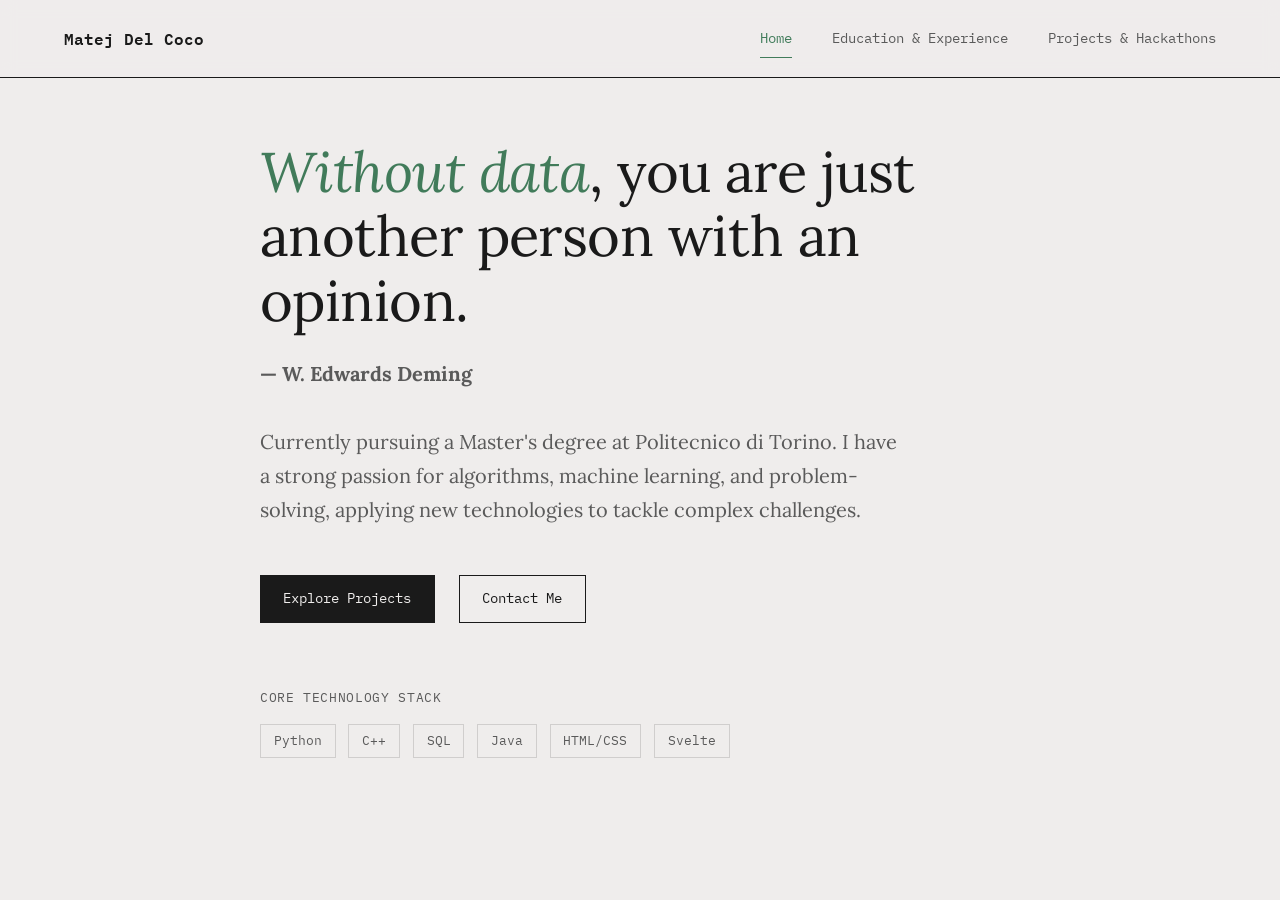
<file: index.html>
<!doctype html>
<html lang="en">
    <head>
        <meta charset="UTF-8" />
        <meta name="viewport" content="width=device-width, initial-scale=1.0" />
        <title>Matej Del Coco | Portfolio</title>

        <link
            rel="apple-touch-icon"
            sizes="180x180"
            href="assets/apple-touch-icon.png"
        />
        <link
            rel="icon"
            type="image/png"
            sizes="32x32"
            href="assets/favicon-32x32.png"
        />
        <link
            rel="icon"
            type="image/png"
            sizes="16x16"
            href="assets/favicon-16x16.png"
        />
        <link rel="shortcut icon" href="assets/favicon.ico" />
        <link rel="manifest" href="assets/site.webmanifest" />

        <link rel="preconnect" href="https://fonts.googleapis.com" />
        <link rel="preconnect" href="https://fonts.gstatic.com" crossorigin />
        <link
            href="https://fonts.googleapis.com/css2?family=IBM+Plex+Mono:wght@400;500;600&family=Lora:ital,wght@0,400;0,500;0,600;1,400&display=swap"
            rel="stylesheet"
        />

        <link rel="stylesheet" href="css/style.css" />
    </head>
    <body>
        <nav>
            <div class="brand" onclick="navigate('home')">Matej Del Coco</div>

            <button class="hamburger" onclick="toggleMenu()">
                <span class="hamburger-line"></span>
                <span class="hamburger-line"></span>
                <span class="hamburger-line"></span>
            </button>

            <div class="nav-links" id="nav-links">
                <a onclick="navigate('home')" class="active-link" id="link-home"
                    >Home</a
                >
                <a onclick="navigate('experience')" id="link-experience"
                    >Education & Experience</a
                >
                <a onclick="navigate('projects')" id="link-projects"
                    >Projects & Hackathons</a
                >
            </div>
        </nav>

        <div class="container">
            <section id="home" class="active">
                <div class="hero">
                    <h1>
                        <i>Without data</i>, you are just another person with an
                        opinion.
                    </h1>
                    <p>
                        <strong>— W. Edwards Deming</strong><br /><br />
                        Currently pursuing a Master's degree at Politecnico di
                        Torino. I have a strong passion for algorithms, machine
                        learning, and problem-solving, applying new technologies
                        to tackle complex challenges.
                    </p>

                    <div class="btn-group">
                        <a
                            onclick="navigate('projects')"
                            class="btn btn-primary"
                            >Explore Projects</a
                        >
                        <a href="mailto:delcocomatej@gmail.com" class="btn"
                            >Contact Me</a
                        >
                    </div>

                    <div style="margin-top: 3rem">
                        <span class="tech-title">Core Technology Stack</span>
                        <div class="tags">
                            <span class="tag">Python</span>
                            <span class="tag">C++</span>
                            <span class="tag">SQL</span>
                            <span class="tag">Java</span>
                            <span class="tag">HTML/CSS</span>
                            <span class="tag">Svelte</span>
                        </div>
                    </div>
                </div>
            </section>

            <section id="experience">
                <h2 class="section-header">Education & Experience</h2>

                <div class="exp-item">
                    <div class="exp-num">01</div>
                    <div class="exp-details">
                        <h3>Master's in Data Science and Engineering</h3>
                        <p>Politecnico di Torino</p>
                    </div>
                    <div class="exp-date">2025 — Present</div>
                </div>

                <div class="exp-item">
                    <div class="exp-num">02</div>
                    <div class="exp-details">
                        <h3>Bachelor's in Computer Science</h3>
                        <p>Università degli Studi di Trento</p>
                    </div>
                    <div class="exp-date">2022 — 2025</div>
                </div>

                <div class="exp-item">
                    <div class="exp-num">03</div>
                    <div class="exp-details">
                        <h3>Communications Team</h3>
                        <p>E-Agle Trento Racing Team</p>
                    </div>
                    <div class="exp-date">2022 — 2024</div>
                </div>

                <div class="exp-item">
                    <div class="exp-num">04</div>
                    <div class="exp-details">
                        <h3>Social Media Manager</h3>
                        <p>VirgoSites</p>
                    </div>
                    <div class="exp-date">2022 — 2023</div>
                </div>
            </section>

            <section id="projects">
                <h2 class="section-header">Projects & Hackathons</h2>

                <div class="project-item">
                    <span class="project-label"
                        >Machine Learning & Web Dev</span
                    >
                    <h3>Briscola RL Arena: AI vs Human</h3>
                    <p>
                        Developed a complete Reinforcement Learning environment
                        to master the Italian card game Briscola. Trained a Deep
                        Recurrent Q-Network (DRQN) with self-play and a PPO
                        agent to handle imperfect information, combining them
                        into a powerful Ensemble model. Finally, I built a
                        custom web interface powered by a FastAPI backend to let
                        human players challenge the AI directly from the
                        browser.
                    </p>

                    <div class="project-footer">
                        <div class="tags">
                            <span class="tag">PyTorch</span>
                            <span class="tag">Reinforcement Learning</span>
                            <span class="tag">FastAPI</span>
                            <span class="tag">Python</span>
                        </div>
                        <a
                            href="https://github.com/tuousername"
                            target="_blank"
                            class="github-link"
                            aria-label="View source on GitHub"
                        >
                            <svg
                                viewBox="0 0 24 24"
                                xmlns="http://www.w3.org/2000/svg"
                            >
                                <path
                                    d="M12 .297c-6.63 0-12 5.373-12 12 0 5.303 3.438 9.8 8.205 11.385.6.113.82-.258.82-.577 0-.285-.01-1.04-.015-2.04-3.338.724-4.042-1.61-4.042-1.61C4.422 18.07 3.633 17.7 3.633 17.7c-1.087-.744.084-.729.084-.729 1.205.084 1.838 1.236 1.838 1.236 1.07 1.835 2.809 1.305 3.495.998.108-.776.417-1.305.76-1.605-2.665-.3-5.466-1.332-5.466-5.93 0-1.31.465-2.38 1.235-3.22-.135-.303-.54-1.523.105-3.176 0 0 1.005-.322 3.3 1.23.96-.267 1.98-.399 3-.405 1.02.006 2.04.138 3 .405 2.28-1.552 3.285-1.23 3.285-1.23.645 1.653.24 2.873.12 3.176.765.84 1.23 1.91 1.23 3.22 0 4.61-2.805 5.625-5.475 5.92.42.36.81 1.096.81 2.22 0 1.606-.015 2.896-.015 3.286 0 .315.21.69.825.57C20.565 22.092 24 17.592 24 12.297c0-6.627-5.373-12-12-12"
                                />
                            </svg>
                        </a>
                    </div>

                    <button
                        class="btn btn-primary try-game-btn"
                        onclick="toggleGame(this)"
                    >
                        Try the Game 🎮
                    </button>

                    <div class="game-wrapper" id="briscola-game-wrapper">
                        <button
                            class="fullscreen-btn"
                            onclick="toggleFullscreen()"
                            title="Toggle Fullscreen"
                        >
                            <svg
                                class="icon-expand"
                                viewBox="0 0 24 24"
                                fill="none"
                                stroke="currentColor"
                                stroke-width="2"
                                stroke-linecap="round"
                                stroke-linejoin="round"
                            >
                                <polyline points="15 3 21 3 21 9"></polyline>
                                <polyline points="9 21 3 21 3 15"></polyline>
                                <line x1="21" y1="3" x2="14" y2="10"></line>
                                <line x1="3" y1="21" x2="10" y2="14"></line>
                            </svg>

                            <svg
                                class="icon-compress"
                                viewBox="0 0 24 24"
                                fill="none"
                                stroke="currentColor"
                                stroke-width="2"
                                stroke-linecap="round"
                                stroke-linejoin="round"
                            >
                                <polyline points="4 14 10 14 10 20"></polyline>
                                <polyline points="20 10 14 10 14 4"></polyline>
                                <line x1="14" y1="10" x2="21" y2="3"></line>
                                <line x1="3" y1="21" x2="10" y2="14"></line>
                            </svg>
                        </button>
                        <iframe
                            src="briscola/index.html"
                            frameborder="0"
                            scrolling="no"
                        ></iframe>
                    </div>
                </div>

                <div class="project-item">
                    <span class="project-label">Machine Learning & NLP</span>
                    <h3>Online News Article Dataset Classification</h3>
                    <p>
                        Developed a robust machine learning pipeline to categorize a large dataset of online news articles. 
                        The project involved custom natural language processing and feature selection techniques to 
                        effectively handle complex, high-dimensional text. By building a diverse ensemble of predictive 
                        models, the system leverages different algorithmic strengths to achieve highly accurate and 
                        stable classifications.
                    </p>

                    <div class="project-footer">
                        <div class="tags">
                            <span class="tag">NLP</span>
                            <span class="tag">Scikit-Learn</span>
                            <span class="tag">XGBoost</span>
                            <span class="tag">Ensemble Learning</span>
                        </div>
                    </div>

                    <a 
                        href="assets/Online-News-Article-Dataset-Classification-Problem.pdf" 
                        target="_blank" 
                        class="btn btn-primary" 
                        style="display: inline-block; margin-top: 1rem; text-decoration: none;"
                    >
                        Read the Article 📄
                    </a>
                </div>

                <div class="project-item">
                    <span class="project-label"
                        >Data Engineering & Research</span
                    >
                    <h3>Process Mining Data Optimization</h3>
                    <p>
                        Developed a Python tool to automatically convert manual
                        video annotations into standard event logs, and designed
                        novel trace alignment algorithms to optimize data for
                        Predictive Process Monitoring models.
                    </p>

                    <div class="project-footer">
                        <div class="tags">
                            <span class="tag">Python</span>
                            <span class="tag">Algorithms</span>
                            <span class="tag">Process Mining</span>
                        </div>
                        <a
                            href="#"
                            target="_blank"
                            class="github-link"
                            aria-label="View source on GitHub"
                        >
                            <svg
                                viewBox="0 0 24 24"
                                xmlns="http://www.w3.org/2000/svg"
                            >
                                <path
                                    d="M12 .297c-6.63 0-12 5.373-12 12 0 5.303 3.438 9.8 8.205 11.385.6.113.82-.258.82-.577 0-.285-.01-1.04-.015-2.04-3.338.724-4.042-1.61-4.042-1.61C4.422 18.07 3.633 17.7 3.633 17.7c-1.087-.744.084-.729.084-.729 1.205.084 1.838 1.236 1.838 1.236 1.07 1.835 2.809 1.305 3.495.998.108-.776.417-1.305.76-1.605-2.665-.3-5.466-1.332-5.466-5.93 0-1.31.465-2.38 1.235-3.22-.135-.303-.54-1.523.105-3.176 0 0 1.005-.322 3.3 1.23.96-.267 1.98-.399 3-.405 1.02.006 2.04.138 3 .405 2.28-1.552 3.285-1.23 3.285-1.23.645 1.653.24 2.873.12 3.176.765.84 1.23 1.91 1.23 3.22 0 4.61-2.805 5.625-5.475 5.92.42.36.81 1.096.81 2.22 0 1.606-.015 2.896-.015 3.286 0 .315.21.69.825.57C20.565 22.092 24 17.592 24 12.297c0-6.627-5.373-12-12-12"
                                />
                            </svg>
                        </a>
                    </div>
                </div>

                <div class="project-item">
                    <span class="project-label">SFSCON Hackathon Winner</span>
                    <h3>SupaCharging</h3>
                    <p>
                        Developed SupaCharging, a mobile app to help users find
                        electric vehicle charging stations. The project
                        demonstrated proficiency in teamwork and web
                        development.
                    </p>

                    <div class="project-footer">
                        <div class="tags">
                            <span class="tag">Hackathon</span>
                            <span class="tag">Web Development</span>
                        </div>
                        <a
                            href="https://github.com/Gioppix/supa-charging"
                            target="_blank"
                            class="github-link"
                            aria-label="View source on GitHub"
                        >
                            <svg
                                viewBox="0 0 24 24"
                                xmlns="http://www.w3.org/2000/svg"
                            >
                                <path
                                    d="M12 .297c-6.63 0-12 5.373-12 12 0 5.303 3.438 9.8 8.205 11.385.6.113.82-.258.82-.577 0-.285-.01-1.04-.015-2.04-3.338.724-4.042-1.61-4.042-1.61C4.422 18.07 3.633 17.7 3.633 17.7c-1.087-.744.084-.729.084-.729 1.205.084 1.838 1.236 1.838 1.236 1.07 1.835 2.809 1.305 3.495.998.108-.776.417-1.305.76-1.605-2.665-.3-5.466-1.332-5.466-5.93 0-1.31.465-2.38 1.235-3.22-.135-.303-.54-1.523.105-3.176 0 0 1.005-.322 3.3 1.23.96-.267 1.98-.399 3-.405 1.02.006 2.04.138 3 .405 2.28-1.552 3.285-1.23 3.285-1.23.645 1.653.24 2.873.12 3.176.765.84 1.23 1.91 1.23 3.22 0 4.61-2.805 5.625-5.475 5.92.42.36.81 1.096.81 2.22 0 1.606-.015 2.896-.015 3.286 0 .315.21.69.825.57C20.565 22.092 24 17.592 24 12.297c0-6.627-5.373-12-12-12"
                                />
                            </svg>
                        </a>
                    </div>

                    <a
                        href="https://hackathon.bz.it/project/supa-charging"
                        target="_blank"
                        class="btn btn-primary"
                        style="display: inline-block; margin-top: 1rem; text-decoration: none;"
                    >
                        View Hackathon Page
                    </a>
                </div>

                <div class="project-item">
                    <span class="project-label">SFSCON Hackathon Winner</span>
                    <h3>SupaCamping</h3>
                    <p>
                        Created SupaCamping, a full-stack web application for
                        campsite management. Project involved implementing
                        user-friendly interfaces and back-end development.
                    </p>

                    <div class="project-footer">
                        <div class="tags">
                            <span class="tag">Full-Stack</span>
                            <span class="tag">UI/UX</span>
                        </div>
                        <a
                            href="https://github.com/yourusername/supacamping"
                            target="_blank"
                            class="github-link"
                            aria-label="View source on GitHub"
                        >
                            <svg
                                viewBox="0 0 24 24"
                                xmlns="http://www.w3.org/2000/svg"
                            >
                                <path
                                    d="M12 .297c-6.63 0-12 5.373-12 12 0 5.303 3.438 9.8 8.205 11.385.6.113.82-.258.82-.577 0-.285-.01-1.04-.015-2.04-3.338.724-4.042-1.61-4.042-1.61C4.422 18.07 3.633 17.7 3.633 17.7c-1.087-.744.084-.729.084-.729 1.205.084 1.838 1.236 1.838 1.236 1.07 1.835 2.809 1.305 3.495.998.108-.776.417-1.305.76-1.605-2.665-.3-5.466-1.332-5.466-5.93 0-1.31.465-2.38 1.235-3.22-.135-.303-.54-1.523.105-3.176 0 0 1.005-.322 3.3 1.23.96-.267 1.98-.399 3-.405 1.02.006 2.04.138 3 .405 2.28-1.552 3.285-1.23 3.285-1.23.645 1.653.24 2.873.12 3.176.765.84 1.23 1.91 1.23 3.22 0 4.61-2.805 5.625-5.475 5.92.42.36.81 1.096.81 2.22 0 1.606-.015 2.896-.015 3.286 0 .315.21.69.825.57C20.565 22.092 24 17.592 24 12.297c0-6.627-5.373-12-12-12"
                                />
                            </svg>
                        </a>
                    </div>

                    <a
                        href="https://hackathon.bz.it/project/supa-camping"
                        target="_blank"
                        class="btn btn-primary"
                        style="display: inline-block; margin-top: 1rem; text-decoration: none;"
                    >
                        View Hackathon Page
                    </a>
                </div>
            </section>
        </div>

        <div
            id="fullscreen-backdrop"
            onclick="toggleFullscreen()"
            style="cursor: pointer"
        ></div>

        <script src="js/main.js"></script>
    </body>
</html>
</file>
<file: css/style.css>
:root {
    /* Organic & Editorial Palette */
    --bg-color: #efedec;
    --text-main: #1a1a1a;
    --text-muted: #5a5a5a;
    --border-color: #1a1a1a;
    --accent-green: #417b5a;
    --hover-bg: rgba(44, 76, 59, 0.05);
}

* {
    box-sizing: border-box;
    margin: 0;
    padding: 0;
}

body {
    background-color: var(--bg-color);
    color: var(--text-main);
    font-family: "Lora", serif;
    line-height: 1.7;
    -webkit-font-smoothing: antialiased;
    -moz-osx-font-smoothing: grayscale;
}

/* Evita lo scrolling del sito quando il gioco è in fullscreen */
body.game-fullscreen-active {
    overflow: hidden;
}

::selection {
    background-color: rgba(65, 123, 90, 0.3);
    /* color: var(--text-main); */
}

::-moz-selection {
    background-color: rgba(65, 123, 90, 0.3);
    /* color: var(--bg-color); */
}

nav,
.btn,
.tag,
.exp-date,
.exp-num,
.project-label,
.brand,
.tech-title {
    font-family: "IBM Plex Mono", monospace;
}

/* --- DESKTOP NAVIGATION --- */
nav {
    position: fixed;
    top: 0;
    width: 100%;
    background-color: rgba(239, 237, 236, 0.95);
    backdrop-filter: blur(8px);
    border-bottom: 1px solid var(--border-color);
    z-index: 1000;
    display: flex;
    justify-content: space-between;
    align-items: center;
    padding: 1.2rem 5%;
    transition: all 0.3s ease;
}
.brand {
    font-size: 1rem;
    font-weight: 600;
    color: var(--text-main);
    position: relative;
    z-index: 1001;
}
.nav-links {
    display: flex;
    gap: 2.5rem;
}
.nav-links a {
    color: var(--text-muted);
    text-decoration: none;
    font-size: 0.85rem;
    cursor: pointer;
    position: relative;
    transition: color 0.3s ease;
    padding: 0.5rem 0;
}
.nav-links a::after {
    content: "";
    position: absolute;
    width: 0;
    height: 1px;
    bottom: 0;
    left: 0;
    background-color: var(--accent-green);
    transition: width 0.3s ease;
}
.nav-links a:hover,
.nav-links a.active-link {
    color: var(--accent-green);
}
.nav-links a:hover::after,
.nav-links a.active-link::after {
    width: 100%;
}

/* --- MOBILE HAMBURGER MENU --- */
.hamburger {
    display: none;
    cursor: pointer;
    z-index: 1001;
    background: none;
    border: none;
    padding: 10px;
}
.hamburger-line {
    display: block;
    width: 24px;
    height: 1px;
    background-color: var(--text-main);
    margin: 6px 0;
    transition: all 0.3s ease;
}
.hamburger.active .hamburger-line:nth-child(1) {
    transform: translateY(7px) rotate(45deg);
}
.hamburger.active .hamburger-line:nth-child(2) {
    opacity: 0;
}
.hamburger.active .hamburger-line:nth-child(3) {
    transform: translateY(-7px) rotate(-45deg);
}

/* Layout */
.container {
    max-width: 800px;
    margin: 0 auto;
    padding: 140px 20px 80px 20px;
}
section {
    display: none;
    animation: fadeIn 0.4s ease-out;
}
section.active {
    display: block;
}
@keyframes fadeIn {
    from {
        opacity: 0;
        transform: translateY(10px);
    }
    to {
        opacity: 1;
        transform: translateY(0);
    }
}

h1,
h2,
h3 {
    font-weight: 400;
    letter-spacing: -0.01em;
    color: var(--text-main);
}
.hero h1 {
    font-size: 3.5rem;
    line-height: 1.15;
    margin-bottom: 1.5rem;
}
.hero h1 i {
    color: var(--accent-green);
    font-style: italic;
}
.hero p {
    font-size: 1.25rem;
    color: var(--text-muted);
    max-width: 650px;
    margin-bottom: 3rem;
}

/* Neo-Brutalist Buttons */
.btn-group {
    display: flex;
    gap: 1.5rem;
    margin-bottom: 4rem;
}
.btn {
    display: inline-block;
    background-color: var(--bg-color);
    color: var(--text-main);
    padding: 0.7rem 1.4rem;
    text-decoration: none;
    font-size: 0.85rem;
    border: 1px solid var(--border-color);
    cursor: pointer;
    transition:
        transform 0.2s ease,
        box-shadow 0.2s ease;
}
.btn:hover {
    transform: translate(5px, -5px);
    box-shadow: -5px 5px 0px var(--text-main);
}
.btn-primary {
    background-color: var(--text-main);
    color: var(--bg-color);
}
.btn-primary:hover {
    transform: translate(5px, -5px);
    box-shadow: -5px 5px 0px var(--accent-green);
}

/* Tech Tags */
.tech-title {
    font-size: 0.8rem;
    color: var(--text-muted);
    text-transform: uppercase;
    letter-spacing: 0.05em;
    display: block;
    margin-bottom: 1rem;
}
.tags {
    display: flex;
    gap: 0.8rem;
    flex-wrap: wrap;
}
.tag {
    font-size: 0.8rem;
    padding: 0.3rem 0.8rem;
    border: 1px solid #d0cecd;
    color: var(--text-muted);
    transition: all 0.3s ease;
    cursor: default;
}
.tag:hover {
    border-color: var(--accent-green);
    color: var(--accent-green);
    background-color: var(--hover-bg);
    transform: translateY(-2px);
}

/* Experience Section */
.section-header {
    font-size: 2.2rem;
    margin-bottom: 2.5rem;
    border-bottom: 1px solid var(--border-color);
    padding-bottom: 1rem;
}
.exp-item {
    display: grid;
    grid-template-columns: 50px 1fr auto;
    align-items: baseline;
    padding: 2rem 1rem;
    margin-left: -1rem;
    margin-right: -1rem;
    border-bottom: 1px solid #d0cecd;
    transition: all 0.3s ease;
    cursor: default;
}
.exp-item:hover {
    background-color: var(--hover-bg);
    padding-left: 1.5rem;
}
.exp-num {
    font-size: 0.85rem;
    color: var(--accent-green);
    font-weight: 500;
}
.exp-details h3 {
    font-size: 1.3rem;
    margin-bottom: 0.3rem;
}
.exp-details p {
    color: var(--text-muted);
    font-size: 1rem;
}
.exp-date {
    font-size: 0.85rem;
    color: var(--text-muted);
}

/* Projects */
.project-footer {
    display: flex;
    justify-content: space-between;
    align-items: flex-end;
    margin-top: 1.5rem;
}
.github-link {
    color: var(--text-main);
    transition: all 0.3s ease;
    display: inline-flex;
    align-items: center;
    padding-left: 1rem;
}
.github-link:hover {
    color: var(--accent-green);
    transform: translateY(-3px) scale(1.05);
}
.github-link svg {
    width: 28px;
    height: 28px;
    fill: currentColor;
}
.project-item {
    padding: 3rem 1rem;
    margin-left: -1rem;
    margin-right: -1rem;
    border-bottom: 1px solid var(--border-color);
    transition: background-color 0.3s ease;
}
.project-item:hover {
    background-color: var(--hover-bg);
}
.project-item:first-of-type {
    padding-top: 1.5rem;
}
.project-label {
    font-size: 0.8rem;
    text-transform: uppercase;
    letter-spacing: 0.05em;
    color: var(--accent-green);
    margin-bottom: 0.8rem;
    display: block;
}
.project-item h3 {
    font-size: 1.8rem;
    margin-bottom: 1rem;
}
.project-item p {
    font-size: 1.1rem;
    color: var(--text-muted);
    margin-bottom: 2rem;
}

/* --- SEZIONE BRISCOLA GAME INTERACTIVE --- */
.try-game-btn {
    margin-top: 1.5rem;
    margin-bottom: 1rem;
}

.game-wrapper {
    max-height: 0;
    overflow: hidden;
    opacity: 0;
    transition:
        max-height 0.8s cubic-bezier(0.4, 0, 0.2, 1),
        margin-top 0.4s ease,
        opacity 0.4s ease;
    position: relative;
    border-radius: 8px;
}

.game-wrapper.open {
    max-height: 800px;
    margin-top: 1.5rem;
    opacity: 1;
    border: 2px solid var(--border-color);
}

.game-wrapper iframe {
    width: 100%;
    height: 700px;
    display: block;
    background: #1f501f; /* Colore simile al tavolo per evitare flash bianchi */
}

.fullscreen-btn {
    position: absolute;
    bottom: 15px;
    right: 15px;
    background: rgba(0, 0, 0, 0.6);
    border: 1px solid rgba(255, 255, 255, 0.2);
    border-radius: 4px;
    padding: 5px;
    cursor: pointer;
    z-index: 10;
    transition:
        background 0.3s,
        transform 0.2s;
    display: flex;
    justify-content: center;
    align-items: center;
}
.fullscreen-btn:hover {
    background: rgba(0, 0, 0, 0.9);
    transform: scale(1.1);
}
.fullscreen-btn svg {
    stroke: white;
    width: 22px;
    height: 22px;
}

.icon-compress {
    display: none;
}

.game-wrapper.fullscreen .icon-expand {
    display: none;
}

.game-wrapper.fullscreen .icon-compress {
    display: block;
}

/* Sfondo Sfocato (attivato dal JS) */
#fullscreen-backdrop {
    position: fixed;
    top: 0;
    left: 0;
    width: 100vw;
    height: 100vh;
    background: rgba(0, 0, 0, 0.75);
    backdrop-filter: blur(10px);
    -webkit-backdrop-filter: blur(10px);
    z-index: 9998;
    opacity: 0;
    pointer-events: none;
    transition: opacity 0.4s ease;
}
#fullscreen-backdrop.active {
    opacity: 1;
    pointer-events: all;
}

/* La finestra del gioco in Modalità Fullscreen */
.game-wrapper.fullscreen {
    position: fixed;
    top: 50%;
    left: 50%;
    transform: translate(-50%, -50%);
    width: 95vw;
    height: 95vh;
    max-height: none;
    z-index: 9999;
    margin-top: 0;
    border: 4px solid var(--border-color);
    box-shadow: 0px 20px 60px rgba(0, 0, 0, 0.8);
    border-radius: 12px;
}
.game-wrapper.fullscreen iframe {
    height: 100%;
}

/* --- RESPONSIVE & MOBILE MENU --- */
@media (max-width: 768px) {
    .hero h1 {
        font-size: 2.5rem;
    }
    .btn-group {
        flex-direction: column;
        gap: 1rem;
    }
    .btn {
        text-align: center;
    }
    .btn:hover {
        transform: translate(3px, -3px);
        box-shadow: -3px 3px 0px var(--text-main);
    }
    .btn-primary:hover {
        transform: translate(3px, -3px);
        box-shadow: -3px 3px 0px var(--accent-green);
    }

    .exp-item {
        grid-template-columns: 1fr;
        gap: 0.5rem;
        padding: 1.5rem 0;
        margin: 0;
    }
    .exp-item:hover {
        padding-left: 0;
        background-color: transparent;
    }
    .exp-date {
        justify-self: start;
        margin-top: 0.5rem;
    }
    .project-item {
        padding: 2rem 0;
        margin: 0;
    }

    .hamburger {
        display: block;
    }
    .nav-links {
        position: fixed;
        top: 0;
        right: -100%;
        width: 100%;
        height: 100vh;
        background-color: var(--bg-color);
        flex-direction: column;
        justify-content: center;
        align-items: center;
        gap: 3rem;
        transition: right 0.4s cubic-bezier(0.4, 0, 0.2, 1);
    }
    .nav-links.active {
        right: 0;
    }
    .nav-links a {
        font-size: 1.5rem;
    }
}
</file>
